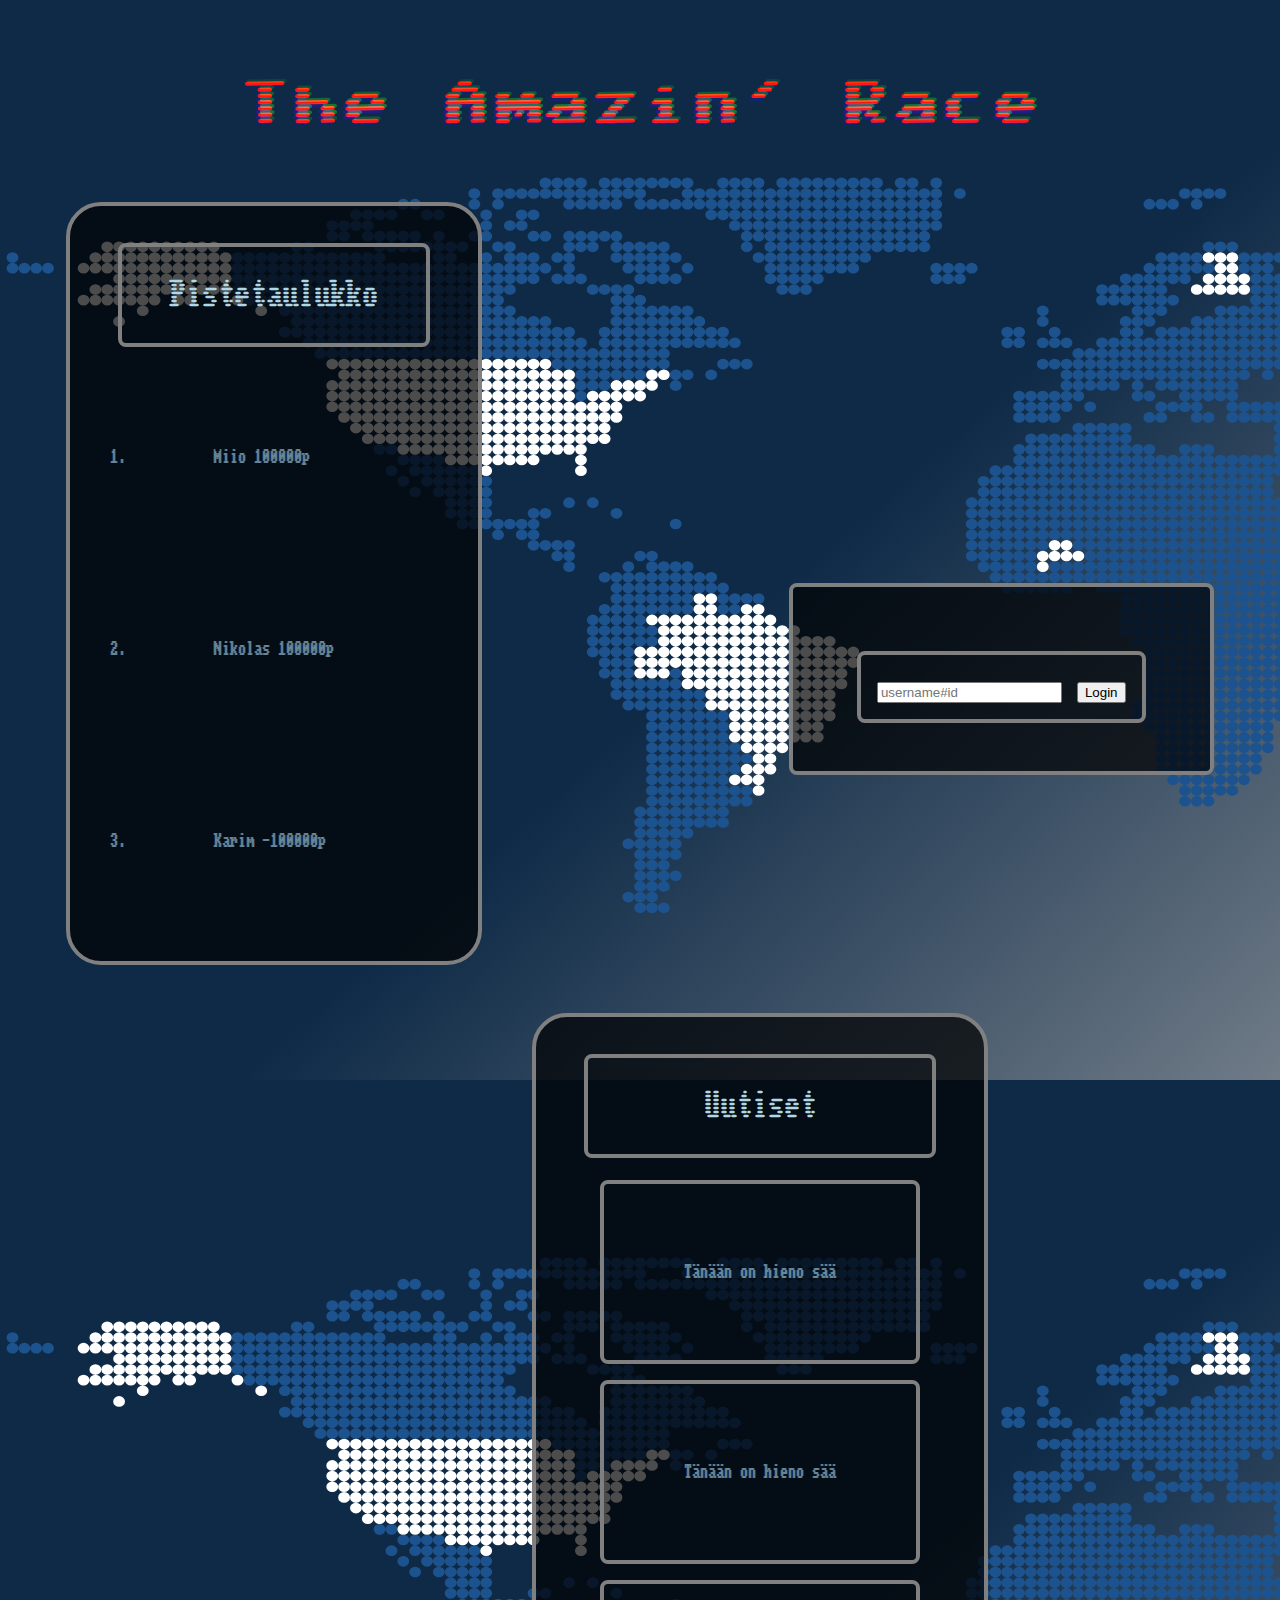
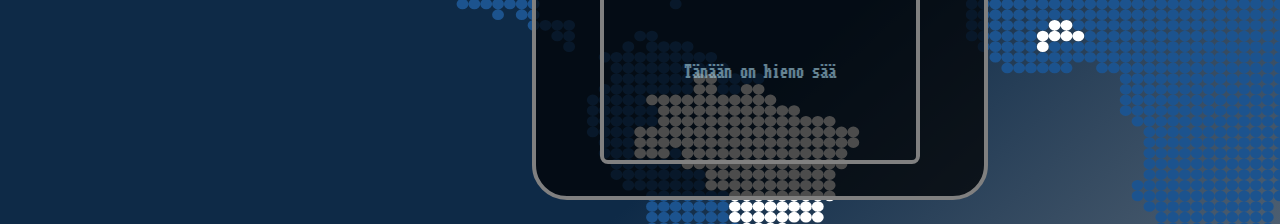
<file: sivu2.html>
<!doctype html>
<html lang="en">
<head>
    <meta charset="UTF-8">
    <meta name="viewport" content="width=device-width, initial-scale=1">
    <title>Document</title>
    <script src="scripts/app.js" defer></script>
    <link href="styles/sivu2.css" rel="stylesheet">
    <link rel="preconnect" href="https://fonts.googleapis.com">
    <link rel="preconnect" href="https://fonts.gstatic.com" crossorigin>
    <link href="https://fonts.googleapis.com/css2?family=Sixtyfour+Convergence:SCAN,XELA,YELA@-13,48,50&display=swap" rel="stylesheet">
    <link rel="preconnect" href="https://fonts.googleapis.com">
    <link rel="preconnect" href="https://fonts.gstatic.com" crossorigin>
    <link href="https://fonts.googleapis.com/css2?family=Workbench:BLED,SCAN@7,-15&display=swap" rel="stylesheet">
    <style>
body {
  background-image: url('images/worldmap.svg');
}
</style>

</head>
<body>
    <p>The Amazin' Race</p>
    <nav>
    <dialog id="highscore">
    <div class="highscore">
        <section class="hs_section">
        <h1>
            Pistetaulukko
        </h1>
        <ol>
            <li>
                Miio 100000p
            </li>
            <li>
                Nikolas 100000p
            </li>
            <li>
                Karim -100000p
            </li>
        </ol>
        </section>
    </div>
    </dialog>
    <dialog id="start">
    <div class="container">
        <article>
            <form id="login">
            <input type="text" placeholder="username#id" id="login-username">
            <input type="submit" value="Login">
            </form>
        </article>
    </div>
    </dialog>
    <dialog id="news">
    <div class="news">
        <section class="news_section">
        <h1>
            Uutiset
        </h1>
        <ul>
            <li class="uutinen">
                Tänään on hieno sää
            </li>
            <li class="uutinen">
                Tänään on hieno sää
            </li>
            <li class="uutinen">
                Tänään on hieno sää
            </li>
        </ul>
        </section>
    </div>
    </dialog>
    </nav>

</body>
</html>
</file>
<file: styles/sivu2.css>
html, body {
    width: 100%;
    height: 100%;
    margin: 0;
}

nav {
    width: 100%;
    justify-content: space-evenly;
    display: flex;
    flex-wrap: wrap;

}

.container {
    height: 100%;
    display: flex;
    align-items: center;
    justify-content: center;
    margin-top: 5rem;
}

dialog {
    all: unset;
}

p {
  font-family: "Sixtyfour Convergence", sans-serif;
  font-optical-sizing: auto;
  font-weight: 400;
  font-style: normal;
  font-variation-settings:
    "BLED" 0,
    "SCAN" -13,
    "XELA" 48,
    "YELA" 50;
    font-size: 50px;
    color: cyan;
    margin: 0;
    padding-top: 5rem;
    text-align: center;
}

article {
  font-family: "Workbench", sans-serif;
  font-optical-sizing: auto;
  font-weight: 400;
  font-style: normal;
  font-variation-settings:
    "BLED" 7,
    "SCAN" -15;
   color: white;
   background: rgba(0, 0, 0, 0.7);
   border: 4px solid gray;
   margin-top: 8rem;
   padding: 2rem 4rem 3rem 4rem;
   border-radius: 8px;
}

article:hover {
background: rgba(0, 0, 0, 0.9);
}

form {
    color: lightblue;
    border: 4px solid gray;
    padding: 1rem;
    margin-top: 2rem;
    border-radius: 8px;
    display: block;
    text-align: center;
    text-decoration: none;
    font-size: 30px;
}

form:hover {
  background-color: gray;
}

.highscore {
    height: 100%;
    display: flex;
    justify-content: center;
    margin-right: 15rem;
    margin-top: 3rem;
    align-items: center;
    flex-wrap: wrap;
}

.news {
    height: 100%;
    display: flex;
    justify-content: right;
    margin-left: 15rem;
    margin-top: 3rem;
    align-items: center;
    flex-wrap: wrap;

.uutinen {
    border: 4px solid gray;
    border-radius: 8px;
    margin: 1rem;
}
}
h1 {
    border: 4px solid gray;
    border-radius: 8px;
    text-align: center;
    justify-content: space-evenly;
    padding: 2rem;
}

ol {
    margin: 0;
    padding: 0;
}


ul {
    width: 100%;
    margin: 0;
    padding: 0;
    list-style: none;
}

li {
    margin: 1rem;
    padding: 5rem;
}

.hs_section {
    font-family: "Workbench", sans-serif;
    font-optical-sizing: auto;
    font-weight: 400;
    font-style: normal;
    font-variation-settings:
    "BLED" 7,
    "SCAN" -15;
   color: lightblue;
   background: rgba(0, 0, 0, 0.7);
   width: 100%;
   padding: 1rem 3rem 1rem 3rem;
   items-align: center;
   justify-content: space-evenly;
   border: 4px solid gray;
   border-radius: 35px;
}
.hs_section:hover {
background: rgba(0, 0, 0, 0.9);
}



.news_section {
  font-family: "Workbench", sans-serif;
  font-optical-sizing: auto;
  font-weight: 400;
  font-style: normal;
  font-variation-settings:
    "BLED" 7,
    "SCAN" -15;
  color: lightblue;
  background: rgba(0, 0, 0, 0.7);
  width: 100%;
  padding: 1rem 3rem 1rem 3rem;
  items-align: center;
  justify-content: space-evenly;
  border: 4px solid gray;
  border-radius: 35px;
}

.news_section:hover {
background: rgba(0, 0, 0, 0.9);
}
</file>
